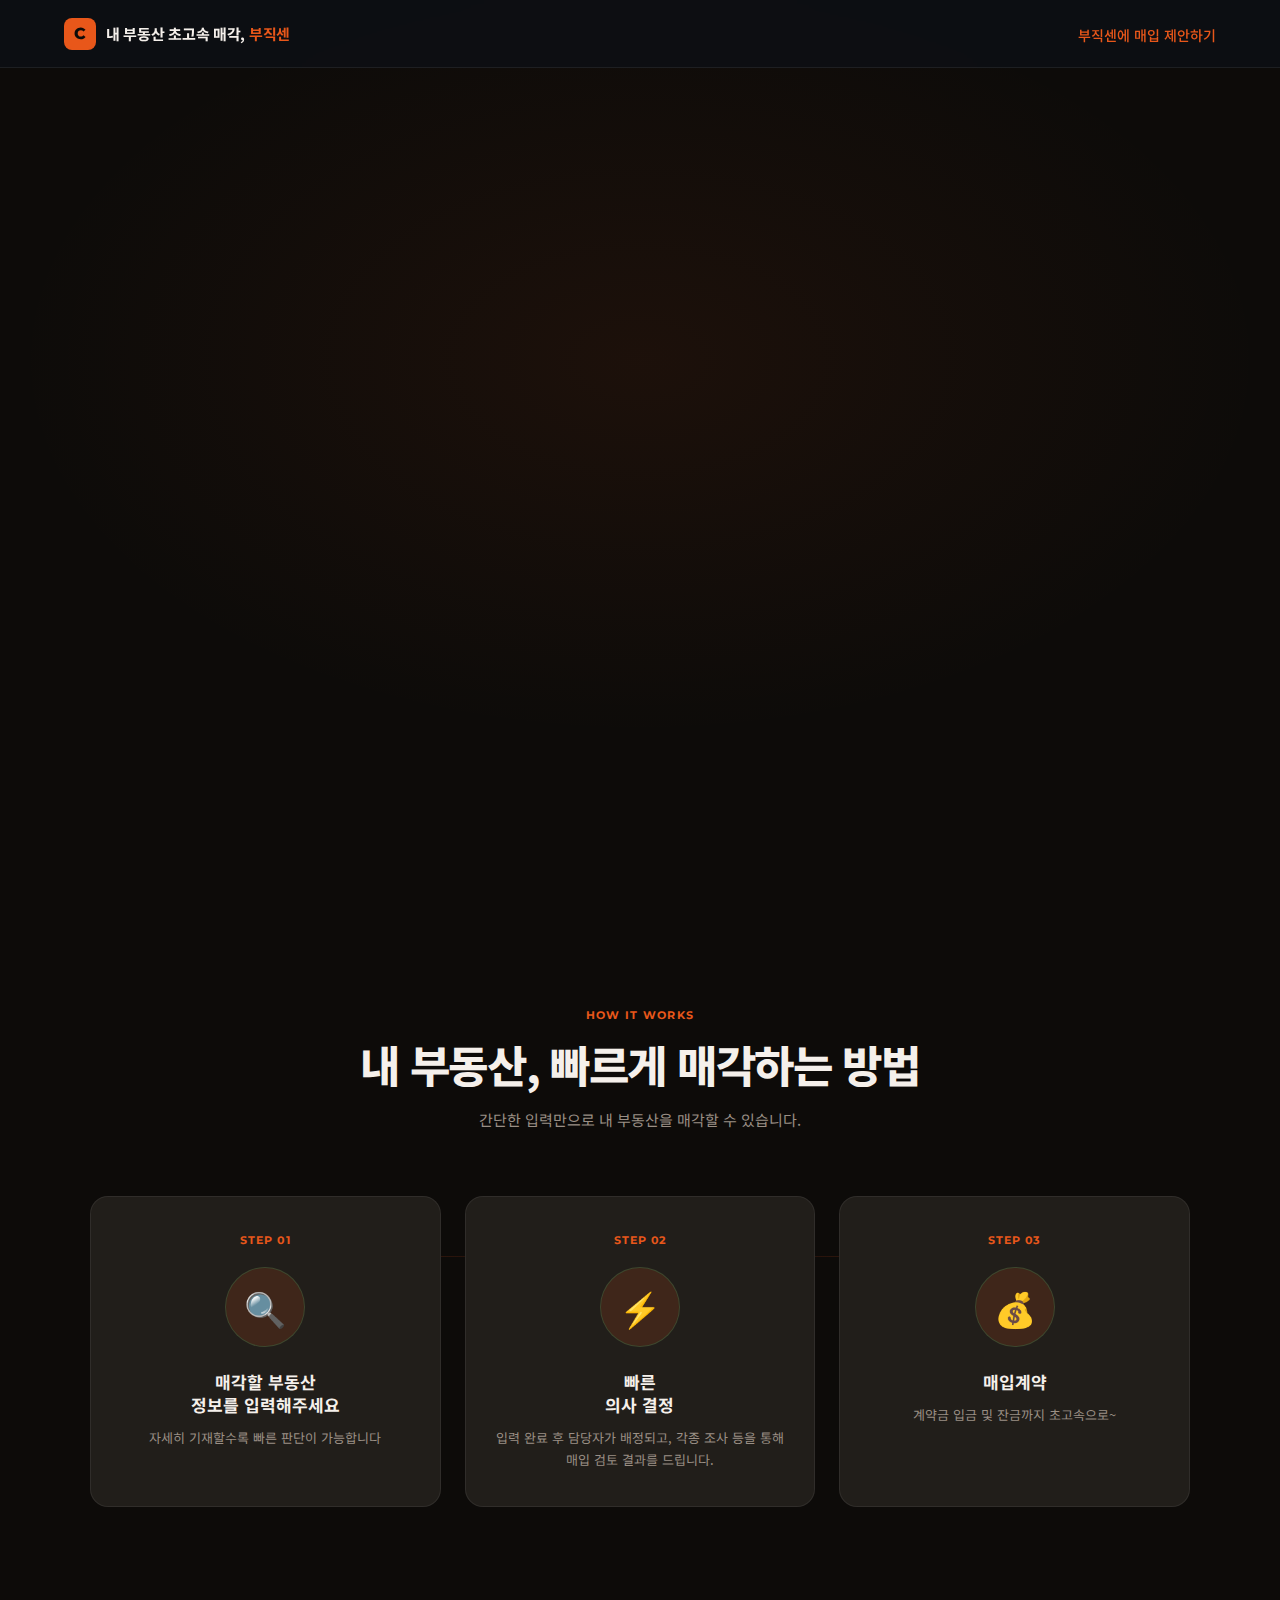
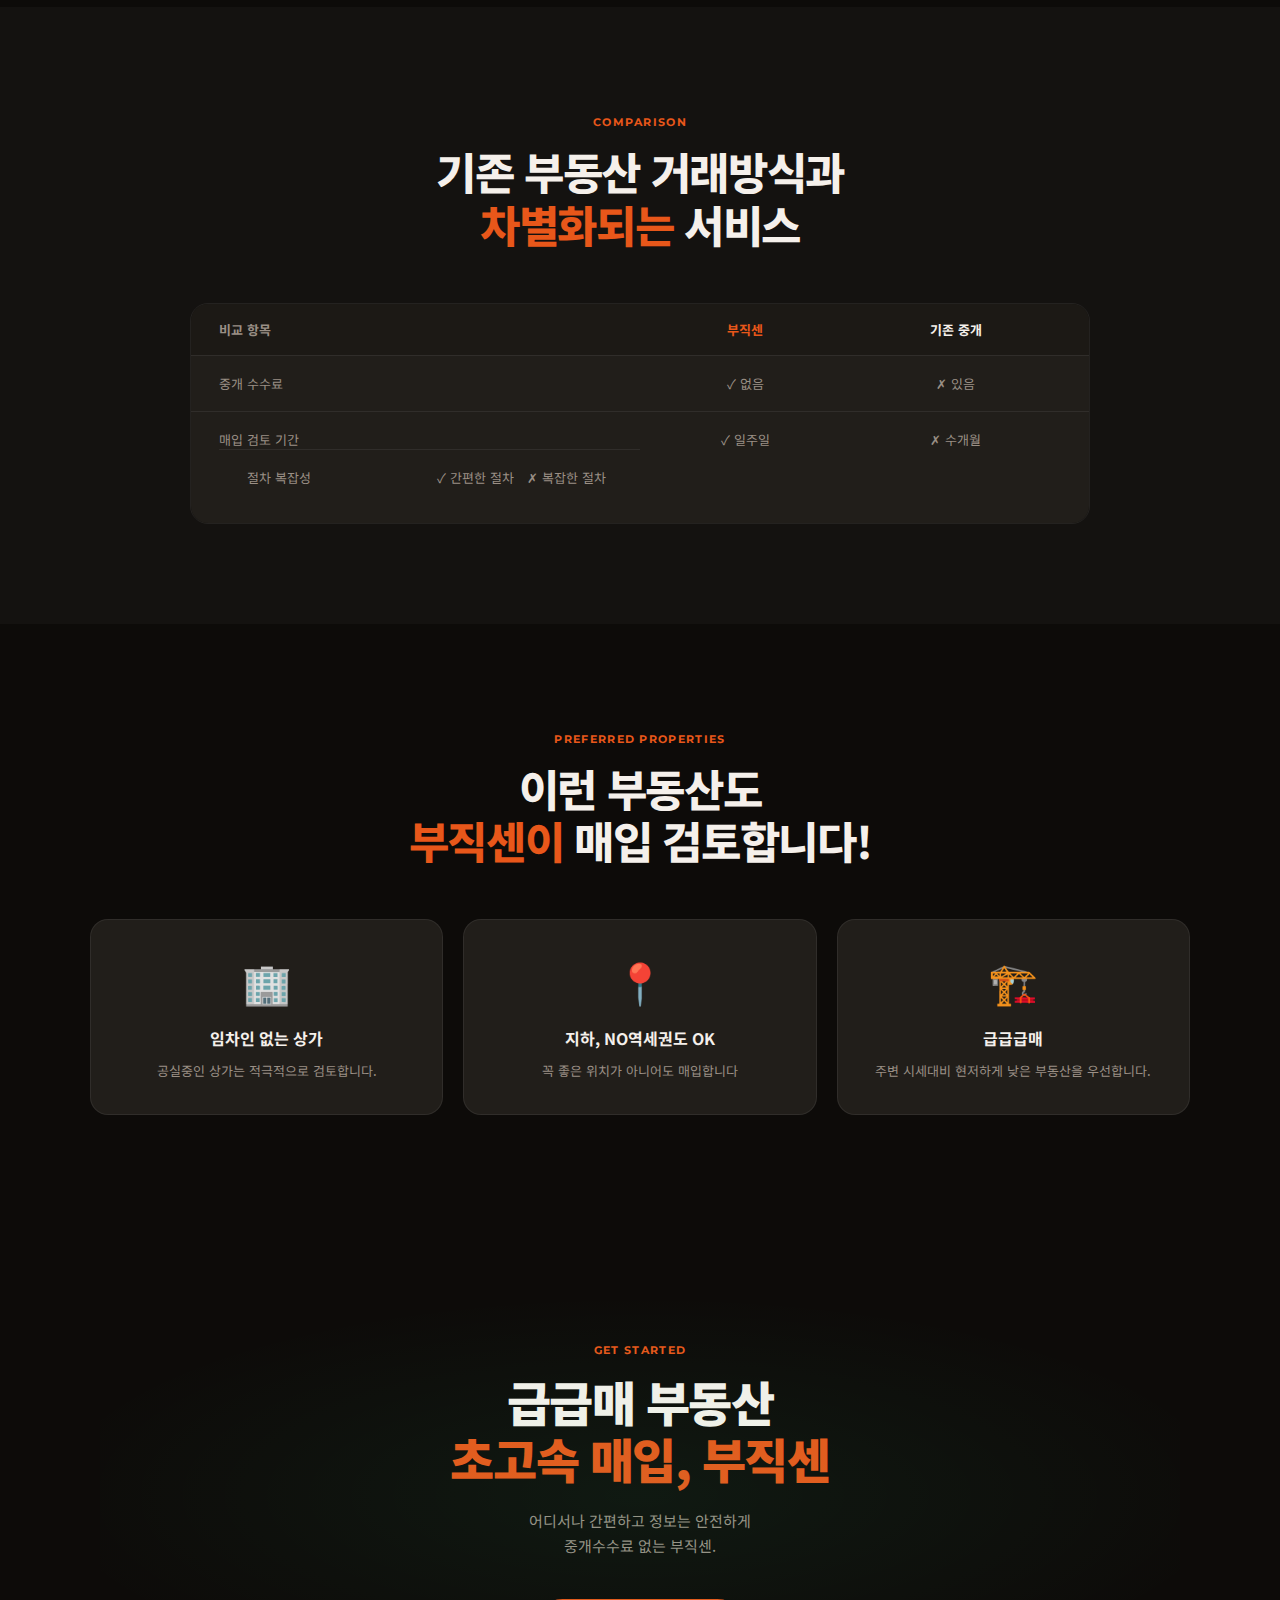
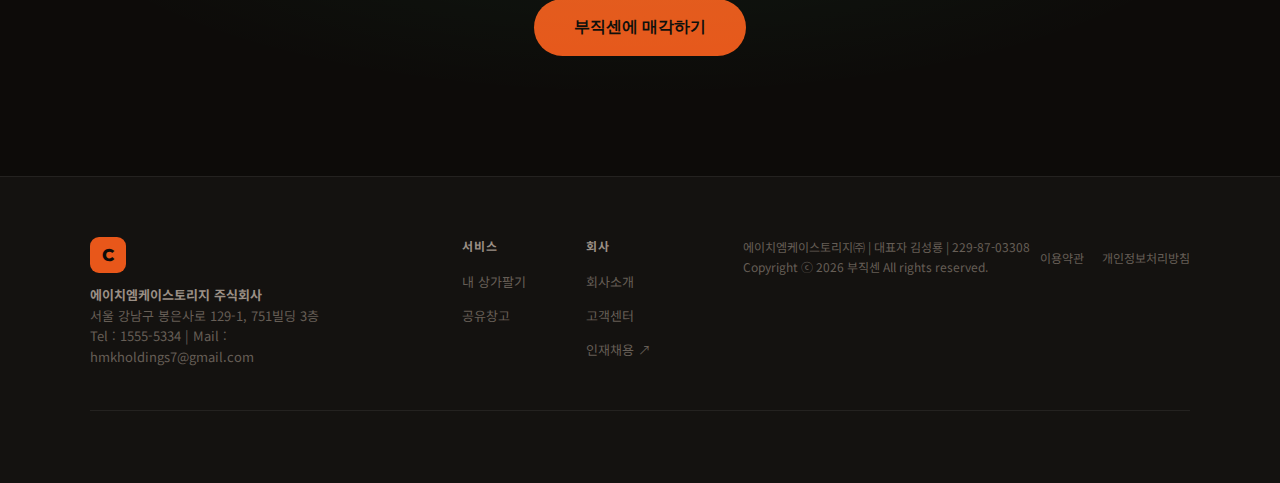
<file: buypage.html>
<!DOCTYPE html>
<html lang="ko">
<head>
  <meta charset="UTF-8" />
  <meta name="viewport" content="width=device-width, initial-scale=1.0" />
  <title> 내 부동산 초고속 매각 | 부직센</title>
  <link rel="preconnect" href="https://fonts.googleapis.com" />
  <link rel="preconnect" href="https://fonts.gstatic.com" crossorigin />
  <link href="https://fonts.googleapis.com/css2?family=Noto+Sans+KR:wght@300;400;500;600;700;800;900&family=Montserrat:wght@400;600;700;800&display=swap" rel="stylesheet" />
  <style>
    :root {
      --bg: #0d0b09;
      --bg2: #141210;
      --bg3: #1c1915;
      --card: #211e1a;
      --green: #E8571A;
      --green-dim: #c4441a;
      --green-glow: rgba(232, 87, 26, 0.15);
      --text: #f5f0eb;
      --text-sub: #9a8f85;
      --text-muted: #665e56;
      --border: rgba(255,255,255,0.07);
      --radius: 18px;
      --font-ko: 'Noto Sans KR', sans-serif;
      --font-en: 'Montserrat', sans-serif;
    }

    *, *::before, *::after { box-sizing: border-box; margin: 0; padding: 0; }

    html { scroll-behavior: smooth; }

    body {
      font-family: var(--font-ko);
      background: var(--bg);
      color: var(--text);
      -webkit-font-smoothing: antialiased;
      overflow-x: hidden;
    }

    a { text-decoration: none; color: inherit; }

    /* ── NAV ── */
    nav {
      position: fixed; top: 0; left: 0; right: 0; z-index: 100;
      display: flex; align-items: center; justify-content: space-between;
      padding: 0 5%;
      height: 68px;
      background: rgba(13,15,20,0.85);
      backdrop-filter: blur(14px);
      border-bottom: 1px solid var(--border);
    }
    .nav-logo {
      display: flex; align-items: center; gap: 10px;
    }
    .nav-logo .logo-mark {
      width: 32px; height: 32px;
      background: var(--green);
      border-radius: 8px;
      display: flex; align-items: center; justify-content: center;
      font-family: var(--font-en);
      font-weight: 800;
      font-size: 16px;
      color: var(--bg);
    }
    .nav-logo .logo-text {
      font-weight: 700;
      font-size: 15px;
      letter-spacing: -0.02em;
    }
    .nav-logo .logo-text span { color: var(--green); }
    .nav-links {
      display: flex; align-items: center; gap: 32px;
      list-style: none;
    }
    .nav-links a {
      font-size: 14px;
      font-weight: 500;
      color: var(--text-sub);
      transition: color .2s;
    }
    .nav-links a:hover, .nav-links a.active { color: var(--text); }
    .nav-links a.active { color: var(--green); }
    .nav-cta {
      background: var(--green);
      color: var(--bg);
      padding: 9px 20px;
      border-radius: 99px;
      font-size: 13px;
      font-weight: 700;
      cursor: pointer;
      transition: opacity .2s;
    }
    .nav-cta:hover { opacity: 0.85; }

    /* ── HERO ── */
    .hero {
      min-height: 100vh;
      display: flex; flex-direction: column;
      align-items: center; justify-content: center;
      text-align: center;
      padding: 140px 5% 100px;
      position: relative;
      overflow: hidden;
    }
    .hero::before {
      content: '';
      position: absolute; inset: 0;
      background: radial-gradient(ellipse 70% 60% at 50% 40%, rgba(232,87,26,0.07) 0%, transparent 70%);
      pointer-events: none;
    }
    .hero-badge {
      display: inline-flex; align-items: center; gap: 6px;
      background: rgba(232,87,26,0.1);
      border: 1px solid rgba(232,87,26,0.25);
      border-radius: 99px;
      padding: 6px 14px;
      font-size: 12px;
      font-weight: 600;
      color: var(--green);
      margin-bottom: 28px;
      font-family: var(--font-en);
      letter-spacing: 0.05em;
    }
    .hero-badge::before {
      content: '';
      width: 6px; height: 6px;
      background: var(--green);
      border-radius: 50%;
      animation: pulse 2s infinite;
    }
    @keyframes pulse {
      0%, 100% { opacity: 1; transform: scale(1); }
      50% { opacity: 0.4; transform: scale(0.8); }
    }
    .hero h1 {
      font-size: clamp(36px, 6vw, 72px);
      font-weight: 900;
      line-height: 1.1;
      letter-spacing: -0.03em;
      margin-bottom: 24px;
    }
    .hero h1 em {
      font-style: normal;
      color: var(--green);
    }
    .hero p {
      font-size: clamp(15px, 1.8vw, 18px);
      color: var(--text-sub);
      line-height: 1.7;
      max-width: 520px;
      margin: 0 auto 40px;
      font-weight: 400;
    }
    .hero-btns {
      display: flex; align-items: center; gap: 14px; justify-content: center;
      flex-wrap: wrap;
    }
    .btn-primary {
      background: var(--green);
      color: var(--bg);
      padding: 16px 32px;
      border-radius: 99px;
      font-size: 15px;
      font-weight: 700;
      cursor: pointer;
      transition: transform .2s, box-shadow .2s;
      border: none;
    }
    .btn-primary:hover {
      transform: translateY(-2px);
      box-shadow: 0 8px 32px rgba(232,87,26,0.3);
    }
    .btn-secondary {
      background: transparent;
      color: var(--text);
      padding: 15px 32px;
      border-radius: 99px;
      font-size: 15px;
      font-weight: 600;
      cursor: pointer;
      border: 1px solid var(--border);
      transition: border-color .2s;
    }
    .btn-secondary:hover { border-color: rgba(255,255,255,0.2); }
    .hero-stats {
      margin-top: 64px;
      display: flex; gap: 40px; justify-content: center; flex-wrap: wrap;
    }
    .hero-stat {
      text-align: center;
    }
    .hero-stat .num {
      font-family: var(--font-en);
      font-size: 28px;
      font-weight: 800;
      color: var(--green);
    }
    .hero-stat .label {
      font-size: 12px;
      color: var(--text-muted);
      margin-top: 4px;
    }
    .hero-divider {
      width: 1px; height: 40px;
      background: var(--border);
      align-self: center;
    }

    /* ── SECTION COMMON ── */
    section {
      padding: 100px 5%;
    }
    .section-tag {
      display: inline-block;
      font-family: var(--font-en);
      font-size: 11px;
      font-weight: 700;
      letter-spacing: 0.12em;
      color: var(--green);
      margin-bottom: 16px;
      text-transform: uppercase;
    }
    .section-title {
      font-size: clamp(26px, 4vw, 44px);
      font-weight: 800;
      line-height: 1.2;
      letter-spacing: -0.03em;
      margin-bottom: 16px;
    }
    .section-desc {
      font-size: 15px;
      color: var(--text-sub);
      line-height: 1.7;
      max-width: 480px;
    }

    /* ── WHY SECTION ── */
    .why-section {
      background: var(--bg2);
    }
    .why-inner {
      max-width: 1100px;
      margin: 0 auto;
      display: grid;
      grid-template-columns: 1fr 1fr;
      gap: 80px;
      align-items: center;
    }
    .why-cards {
      display: flex; flex-direction: column; gap: 16px;
    }
    .why-card {
      background: var(--card);
      border: 1px solid var(--border);
      border-radius: var(--radius);
      padding: 24px 28px;
      display: flex; align-items: flex-start; gap: 18px;
      transition: border-color .2s, transform .2s;
    }
    .why-card:hover {
      border-color: rgba(61,255,160,0.2);
      transform: translateX(4px);
    }
    .why-card-icon {
      width: 44px; height: 44px;
      border-radius: 12px;
      background: var(--green-glow);
      display: flex; align-items: center; justify-content: center;
      font-size: 22px;
      flex-shrink: 0;
    }
    .why-card-text h4 {
      font-size: 15px;
      font-weight: 700;
      margin-bottom: 6px;
    }
    .why-card-text p {
      font-size: 13px;
      color: var(--text-sub);
      line-height: 1.6;
    }

    /* ── STEPS SECTION ── */
    .steps-section {
      background: var(--bg);
    }
    .steps-inner {
      max-width: 1100px;
      margin: 0 auto;
    }
    .steps-header {
      text-align: center;
      margin-bottom: 64px;
    }
    .steps-grid {
      display: grid;
      grid-template-columns: repeat(3, 1fr);
      gap: 24px;
      position: relative;
    }
    .steps-grid::before {
      content: '';
      position: absolute;
      top: 60px; left: calc(16.6% + 12px); right: calc(16.6% + 12px);
      height: 1px;
      background: linear-gradient(90deg, var(--green-dim), transparent 50%, var(--green-dim));
      opacity: 0.3;
    }
    .step-card {
      background: var(--card);
      border: 1px solid var(--border);
      border-radius: var(--radius);
      padding: 36px 28px;
      text-align: center;
      position: relative;
      transition: border-color .25s, transform .25s;
    }
    .step-card:hover {
      border-color: rgba(61,255,160,0.25);
      transform: translateY(-6px);
    }
    .step-num {
      font-family: var(--font-en);
      font-size: 11px;
      font-weight: 700;
      letter-spacing: 0.1em;
      color: var(--green);
      margin-bottom: 20px;
      display: block;
    }
    .step-icon-wrap {
      width: 80px; height: 80px;
      background: var(--green-glow);
      border: 1px solid rgba(61,255,160,0.15);
      border-radius: 50%;
      display: flex; align-items: center; justify-content: center;
      margin: 0 auto 24px;
      font-size: 34px;
    }
    .step-card h3 {
      font-size: 17px;
      font-weight: 700;
      margin-bottom: 10px;
      line-height: 1.35;
    }
    .step-card p {
      font-size: 13px;
      color: var(--text-sub);
      line-height: 1.65;
    }

    /* ── COMPARE SECTION ── */
    .compare-section {
      background: var(--bg2);
    }
    .compare-inner {
      max-width: 900px;
      margin: 0 auto;
      text-align: center;
    }
    .compare-table {
      margin-top: 52px;
      border-radius: var(--radius);
      overflow: hidden;
      border: 1px solid var(--border);
    }
    .compare-table-head {
      display: grid;
      grid-template-columns: 2fr 1fr 1fr;
      background: var(--bg3);
      padding: 16px 28px;
    }
    .compare-table-head span {
      font-size: 13px;
      font-weight: 700;
      text-align: center;
    }
    .compare-table-head span:first-child { text-align: left; color: var(--text-sub); }
    .compare-table-head span.col-corner { color: var(--green); }
    .compare-row {
      display: grid;
      grid-template-columns: 2fr 1fr 1fr;
      padding: 18px 28px;
      border-top: 1px solid var(--border);
      background: var(--card);
      transition: background .15s;
    }
    .compare-row:hover { background: var(--bg3); }
    .compare-row span { font-size: 14px; text-align: center; display: flex; align-items: center; justify-content: center; }
    .compare-row span:first-child { justify-content: flex-start; color: var(--text-sub); font-size: 13px; }
    .check { color: var(--green); font-size: 18px; }
    .cross { color: var(--text-muted); font-size: 18px; }

    /* ── PREFERRED SECTION ── */
    .preferred-section {
      background: var(--bg);
    }
    .preferred-inner {
      max-width: 1100px;
      margin: 0 auto;
      text-align: center;
    }
    .preferred-grid {
      margin-top: 52px;
      display: grid;
      grid-template-columns: repeat(3, 1fr);
      gap: 20px;
    }
    .preferred-card {
      background: var(--card);
      border: 1px solid var(--border);
      border-radius: var(--radius);
      padding: 32px 24px;
      transition: border-color .2s, transform .2s;
    }
    .preferred-card:hover {
      border-color: rgba(61,255,160,0.2);
      transform: translateY(-4px);
    }
    .preferred-card .p-icon {
      font-size: 40px;
      margin-bottom: 16px;
    }
    .preferred-card h4 {
      font-size: 16px;
      font-weight: 700;
      margin-bottom: 10px;
    }
    .preferred-card p {
      font-size: 13px;
      color: var(--text-sub);
      line-height: 1.65;
    }

    /* ── REGISTRY SECTION ── */
    .registry-section {
      background: var(--bg2);
    }
    .registry-inner {
      max-width: 1100px;
      margin: 0 auto;
      display: grid;
      grid-template-columns: 1fr 1fr;
      gap: 60px;
      align-items: center;
    }
    .registry-cards {
      display: flex; flex-direction: column; gap: 16px;
    }
    .registry-card {
      background: var(--card);
      border: 1px solid var(--border);
      border-radius: var(--radius);
      padding: 22px 26px;
      display: flex; align-items: center; gap: 16px;
    }
    .registry-card .r-icon {
      width: 40px; height: 40px;
      border-radius: 10px;
      background: var(--green-glow);
      display: flex; align-items: center; justify-content: center;
      font-size: 20px;
      flex-shrink: 0;
    }
    .registry-card h4 {
      font-size: 14px;
      font-weight: 700;
      margin-bottom: 4px;
    }
    .registry-card p {
      font-size: 12px;
      color: var(--text-sub);
      line-height: 1.5;
    }
    .free-badge {
      margin-left: auto;
      background: rgba(61,255,160,0.12);
      border: 1px solid rgba(61,255,160,0.25);
      color: var(--green);
      font-size: 11px;
      font-weight: 700;
      padding: 4px 10px;
      border-radius: 99px;
      flex-shrink: 0;
    }

    /* ── CTA SECTION ── */
    .cta-section {
      background: var(--bg);
      text-align: center;
      padding: 120px 5%;
    }
    .cta-inner {
      max-width: 680px;
      margin: 0 auto;
      position: relative;
    }
    .cta-inner::before {
      content: '';
      position: absolute;
      inset: -80px -200px;
      background: radial-gradient(ellipse 80% 60% at 50% 50%, rgba(61,255,160,0.06) 0%, transparent 70%);
      pointer-events: none;
    }
    .cta-inner h2 {
      font-size: clamp(28px, 4vw, 48px);
      font-weight: 900;
      line-height: 1.2;
      letter-spacing: -0.03em;
      margin-bottom: 20px;
    }
    .cta-inner h2 em { font-style: normal; color: var(--green); }
    .cta-inner p {
      font-size: 15px;
      color: var(--text-sub);
      line-height: 1.7;
      margin-bottom: 40px;
    }
    .cta-count {
      margin-top: 20px;
      font-size: 13px;
      color: var(--text-muted);
    }
    .cta-count strong { color: var(--green); }

    /* ── FOOTER ── */
    footer {
      background: var(--bg2);
      border-top: 1px solid var(--border);
      padding: 60px 5% 40px;
    }
    .footer-inner {
      max-width: 1100px;
      margin: 0 auto;
    }
    .footer-top {
      display: flex;
      justify-content: space-between;
      align-items: flex-start;
      gap: 40px;
      flex-wrap: wrap;
      padding-bottom: 40px;
      border-bottom: 1px solid var(--border);
      margin-bottom: 32px;
    }
    .footer-brand .logo-mark {
      width: 36px; height: 36px;
      background: var(--green);
      border-radius: 9px;
      display: flex; align-items: center; justify-content: center;
      font-family: var(--font-en);
      font-weight: 800;
      font-size: 17px;
      color: var(--bg);
      margin-bottom: 12px;
    }
    .footer-brand p {
      font-size: 13px;
      color: var(--text-muted);
      line-height: 1.6;
      max-width: 280px;
    }
    .footer-links {
      display: flex; gap: 60px; flex-wrap: wrap;
    }
    .footer-col h5 {
      font-size: 12px;
      font-weight: 700;
      letter-spacing: 0.08em;
      color: var(--text-sub);
      text-transform: uppercase;
      margin-bottom: 14px;
    }
    .footer-col ul { list-style: none; }
    .footer-col ul li { margin-bottom: 10px; }
    .footer-col ul li a {
      font-size: 13px;
      color: var(--text-muted);
      transition: color .15s;
    }
    .footer-col ul li a:hover { color: var(--text); }
    .footer-bottom {
      display: flex;
      justify-content: space-between;
      align-items: center;
      flex-wrap: wrap;
      gap: 10px;
    }
    .footer-bottom p {
      font-size: 12px;
      color: var(--text-muted);
      line-height: 1.7;
    }
    .footer-bottom p strong { color: var(--text-sub); }
    .footer-legal {
      display: flex; gap: 18px;
    }
    .footer-legal a {
      font-size: 12px;
      color: var(--text-muted);
      transition: color .15s;
    }
    .footer-legal a:hover { color: var(--text); }

    /* ── FADE IN ANIMATION ── */
    .fade-up {
      opacity: 0;
      transform: translateY(28px);
      animation: fadeUp .7s ease forwards;
    }
    @keyframes fadeUp {
      to { opacity: 1; transform: translateY(0); }
    }
    .delay-1 { animation-delay: .1s; }
    .delay-2 { animation-delay: .2s; }
    .delay-3 { animation-delay: .3s; }
    .delay-4 { animation-delay: .4s; }
    .delay-5 { animation-delay: .5s; }

    /* ── RESPONSIVE ── */
    @media (max-width: 768px) {
      .nav-links { display: none; }
      .why-inner, .registry-inner { grid-template-columns: 1fr; gap: 40px; }
      .steps-grid, .preferred-grid { grid-template-columns: 1fr; }
      .steps-grid::before { display: none; }
      .hero h1 { font-size: 34px; }
      .footer-top { flex-direction: column; }
      .footer-links { gap: 30px; }
      .compare-table-head span, .compare-row span { font-size: 12px; padding: 0 4px; }
    }
  </style>
</head>
<body>

  <!-- NAV -->
  <nav>
    <div class="nav-logo">
      <div class="logo-mark">C</div>
      <div class="logo-text">내 부동산 초고속 매각, <span>부직센</span></div>
    </div>
    <ul class="nav-links">
      <li><a href="#sell" class="active">부직센에 매입 제안하기</a></li>
    </ul>
  </nav>

  <!-- HERO -->
  <section class="hero">
    <div class="hero-badge fade-up">Top Secret</div>
    <h1 class="fade-up delay-1">
      내 부동산 <em>초고속</em>매각<br />
      <em>부직센</em>에서 해결해드립니다.
    </h1>
    <p class="fade-up delay-2">
      부직센은 부동산을 직접 매입합니다.
      매각 정보유출에 안심하세요~<br />
    </p>
    <div class="hero-btns fade-up delay-3">
      <button class="btn-primary">부직센에 매각하기</button>
    </div>
  </section>

<!-- STEPS SECTION -->
  <section class="steps-section">
    <div class="steps-inner">
      <div class="steps-header">
        <span class="section-tag">HOW IT WORKS</span>
        <h2 class="section-title">내 부동산, 빠르게 매각하는 방법</h2>
        <p class="section-desc" style="margin:0 auto;">간단한 입력만으로 내 부동산을 매각할 수 있습니다.</p>
      </div>
      <div class="steps-grid">
        <div class="step-card">
          <span class="step-num">STEP 01</span>
          <div class="step-icon-wrap">🔍</div>
          <h3>매각할 부동산<br />정보를 입력해주세요</h3>
          <p>자세히 기재할수록 빠른 판단이 가능합니다</p>
        </div>
        <div class="step-card">
          <span class="step-num">STEP 02</span>
          <div class="step-icon-wrap">⚡</div>
          <h3>빠른<br />의사 결정</h3>
          <p>입력 완료 후 담당자가 배정되고, 각종 조사 등을 통해 매입 검토 결과를 드립니다.</p>
        </div>
        <div class="step-card">
          <span class="step-num">STEP 03</span>
          <div class="step-icon-wrap">💰</div>
          <h3>매입계약<br /></h3>
          <p>계약금 입금 및 잔금까지 초고속으로~</p>
        </div>
      </div>
    </div>
  </section>

  <!-- COMPARE SECTION -->
  <section class="compare-section">
    <div class="compare-inner">
      <span class="section-tag">COMPARISON</span>
      <h2 class="section-title">기존 부동산 거래방식과<br /><em style="font-style:normal;color:var(--green);">차별화되는</em> 서비스</h2>
      <div class="compare-table">
        <div class="compare-table-head">
          <span>비교 항목</span>
          <span class="col-corner">부직센</span>
          <span>기존 중개</span>
        </div>
        <div class="compare-row">
          <span>중개 수수료</span>
          <span><span class="check">✓ 없음</span></span>
          <span><span class="cross">✗ 있음</span></span>
        </div>
        <div class="compare-row">
          <span>매입 검토 기간</span>
          <span><span class="check">✓ 일주일</span></span>
          <span><span class="cross">✗ 수개월</span></span>
        <div class="compare-row">
          <span>절차 복잡성</span>
          <span><span class="check">✓ 간편한 절차</span></span>
          <span><span class="cross">✗ 복잡한 절차</span></span>
        </div>
      </div>
    </div>
  </section>

  <!-- PREFERRED SECTION -->
  <section class="preferred-section">
    <div class="preferred-inner">
      <span class="section-tag">PREFERRED PROPERTIES</span>
      <h2 class="section-title">이런 부동산도<br /><em style="font-style:normal;color:var(--green);">부직센이</em> 매입 검토합니다!</h2>
      <div class="preferred-grid">
        <div class="preferred-card">
          <div class="p-icon">🏢</div>
          <h4>임차인 없는 상가</h4>
          <p>공실중인 상가는 적극적으로 검토합니다.</p>
        </div>
        <div class="preferred-card">
          <div class="p-icon">📍</div>
          <h4>지하, NO역세권도 OK</h4>
          <p>꼭 좋은 위치가 아니어도 매입합니다</p>
        </div>
        <div class="preferred-card">
          <div class="p-icon">🏗️</div>
          <h4>급급급매</h4>
          <p>주변 시세대비 현저하게 낮은 부동산을 우선합니다.</p>
        </div>
      </div>
    </div>
  </section>

  <!-- CTA SECTION -->
  <section class="cta-section" id="cta">
    <div class="cta-inner">
      <span class="section-tag">GET STARTED</span>
      <h2>급급매 부동산<br /><em>초고속 매입, 부직센</em></h2>
      <p>어디서나 간편하고 정보는 안전하게<br />중개수수료 없는 부직센.</p>
      <button class="btn-primary" style="font-size:16px; padding:18px 40px;">
        부직센에 매각하기
      </div>
    </div>
  </section>

  <!-- FOOTER -->
  <footer>
    <div class="footer-inner">
      <div class="footer-top">
        <div class="footer-brand">
          <div class="logo-mark">C</div>
          <p>
            <strong style="color:var(--text-sub);">에이치엠케이스토리지 주식회사</strong><br />
            서울 강남구 봉은사로 129-1, 751빌딩 3층<br />
            Tel : 1555-5334 | Mail : hmkholdings7@gmail.com
          </p>
        </div>
        <div class="footer-links">
          <div class="footer-col">
            <h5>서비스</h5>
            <ul>
              <li><a href="#">내 상가팔기</a></li>
              <li><a href="#">공유창고</a></li>
           </ul>
          </div>
          <div class="footer-col">
            <h5>회사</h5>
            <ul>
              <li><a href="#">회사소개</a></li>
              <li><a href="#">고객센터</a></li>
              <li><a href="#">인재채용 ↗</a></li>
            </ul>
          </div>
      </div>
      <div class="footer-bottom">
        <p>
          에이치엠케이스토리지㈜ | 대표자 김성룡 | 229-87-03308<br />
          Copyright ⓒ 2026 부직센 All rights reserved.<br />
        </p>
        <div class="footer-legal">
          <a href="#">이용약관</a>
          <a href="#">개인정보처리방침</a>
        </div>
      </div>
    </div>
  </footer>

</body>
</html>
</file>
